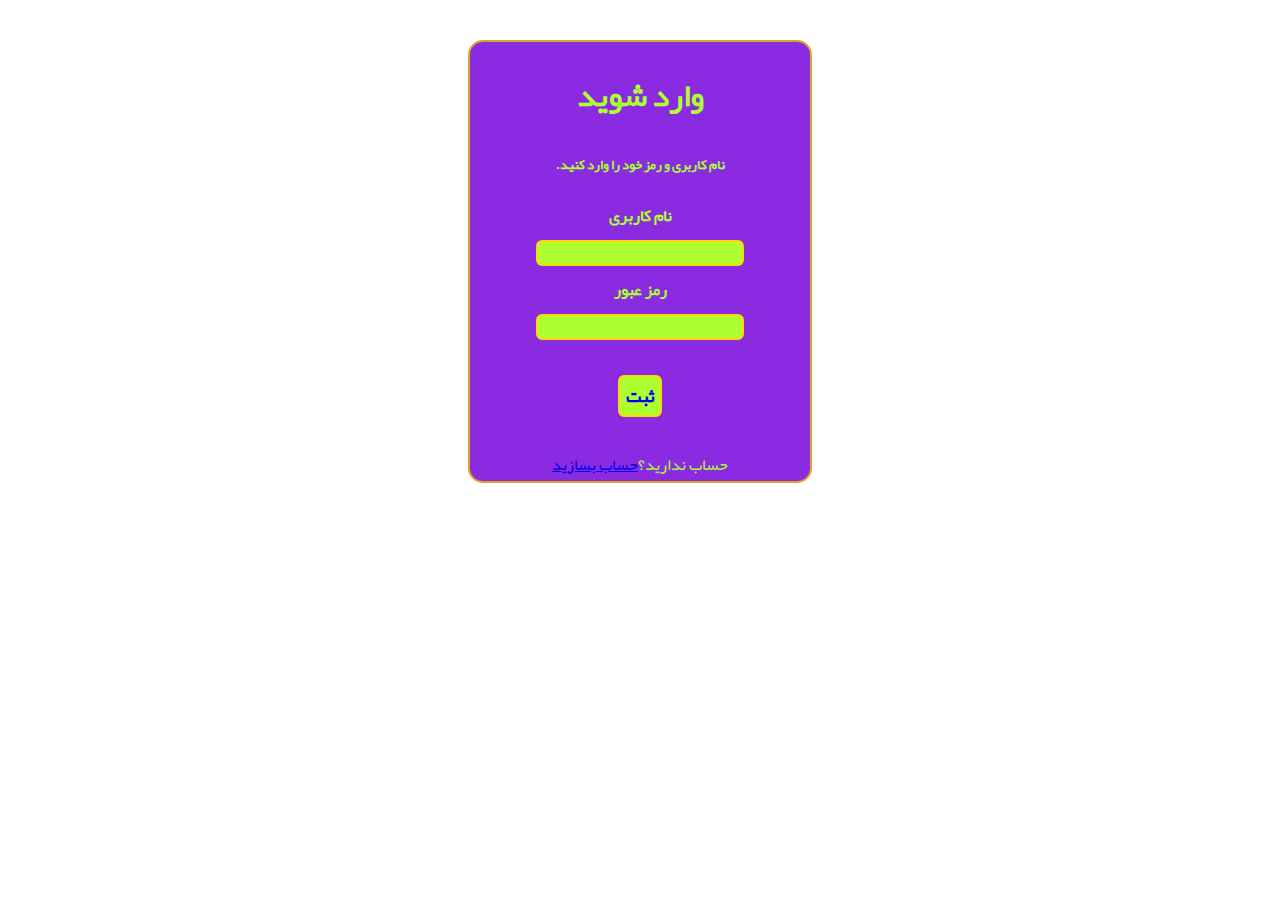
<file: login.html>
<!DOCTYPE html>
<html lang="en">
<head>
    <meta charset="UTF-8">
    <meta name="viewport" content="width=device-width, initial-scale=1.0">
    <title>جمین | فرم ثبت نام</title>
    <link rel="icon" href="./assets/logo-of-gemin.png">
    <link rel="stylesheet" href="./styles/style2.css">
    <link rel="stylesheet" href="./styles/style1.css">
    <style>
    @font-face {
        font-family: "Yekan";
        src: url('./font-family/yekan-font/Yekan.eot');
        src: url('Yekan.eot?#iefix') format('Yekan.eot'),
        url('./font-family/yekan-font/yekan-regular.woff') format('woff'),
        url('./font-family/yekan-font/Yekan.ttf') format('truetype');
        font-weight: normal;
        font-style: normal;
}
    </style>
</head>
<body>
    <section class="form-su">
        <h1 class="main-su">وارد شوید</h1>
        <h5 class="steve">نام کاربری و رمز خود را وارد کنید.</h5>
        <form class="po">
            <h4 class="gab">نام کاربری</h4>
            <input class="em" type="text" required/>
            <h4 class="gab">رمز عبور</h4>
            <input class="em" type="text" required/>
            <br><br>
            <button class="submit"><a class="mp" href="./index.html">ثبت</a></button>
        </form>
        <br>
        <span class="book">حساب ندارید؟</span><span class="tab"><a href="./sign.html">حساب بسازید</a></span>
    </section>
</body>
</html>
</file>
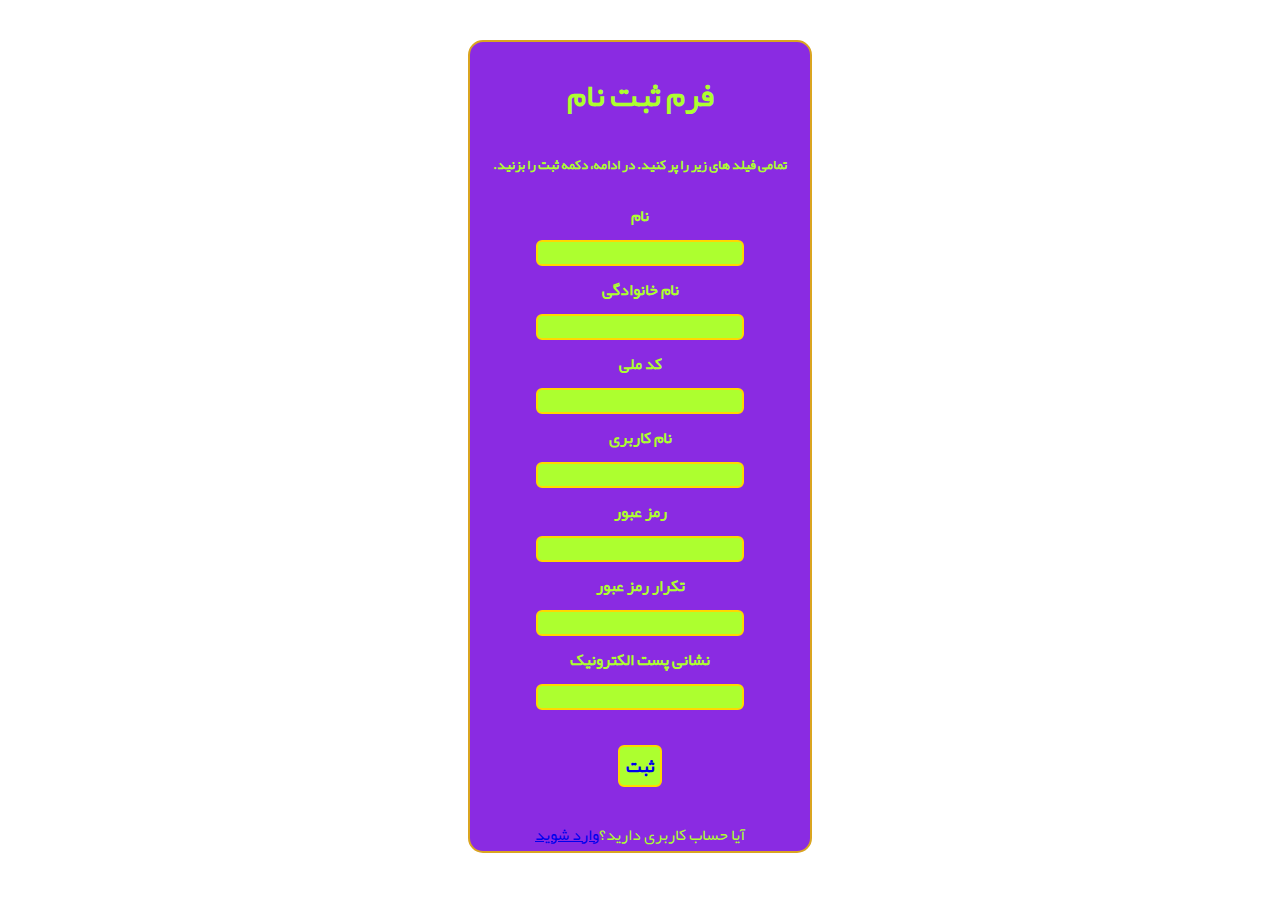
<file: sign.html>
<!DOCTYPE html>
<html lang="en">
<head>
    <meta charset="UTF-8">
    <meta name="viewport" content="width=device-width, initial-scale=1.0">
    <title>جمین | فرم ثبت نام</title>
    <link rel="icon" href="./assets/logo-of-gemin.png">
    <link rel="stylesheet" href="./styles/style2.css">
    <link rel="stylesheet" href="./styles/style1.css">
    <style>
    @font-face {
        font-family: "Yekan";
        src: url('./font-family/yekan-font/Yekan.eot');
        src: url('Yekan.eot?#iefix') format('Yekan.eot'),
        url('./font-family/yekan-font/yekan-regular.woff') format('woff'),
        url('./font-family/yekan-font/Yekan.ttf') format('truetype');
        font-weight: normal;
        font-style: normal;
}
    </style>
</head>
<body>
    <section class="form-su">
        <h1 class="main-su">فرم ثبت نام</h1>
        <h5 class="steve">تمامی فیلد های زیر را پر کنید. در ادامه، دکمه ثبت را بزنید.</h5>
        <form class="po">
            <h4 class="gab">نام</h4>
            <input class="em" type="text" required/>
            <h4 class="gab">نام خانوادگی</h4>
            <input class="em" type="text" required/>
            <h4 class="gab">کد ملی</h4>
            <input class="em" type="text" required/>
            <h4 class="gab">نام کاربری</h4>
            <input class="em" type="text" required/>
            <h4 class="gab">رمز عبور</h4>
            <input class="em" type="text" required/>
            <h4 class="gab">تکرار رمز عبور</h4>
            <input class="em" type="pass-in1" required/>
            <h4 class="gab">نشانی پست الکترونیک</h4>
            <input class="em" type="email" required/>
            <br><br>
            <button class="submit"><a class="mp" href="./index.html">ثبت</a></button>
        </form>
        <br>
        <span class="book">آیا حساب کاربری دارید؟</span><span class="tab"><a href="./login.html">وارد شوید</a></span>
    </section>
</body>
</html>
</file>
<file: styles/style2.css>
*{
    direction: rtl;   
}
body{
    margin: 0;
    padding: 0;

}
.form-su{
    margin-right: auto;
    margin-left: auto;
    background-color: blueviolet;
    width: 340px;
    margin-bottom: 40px;
    margin-top: 40px;
    text-align: center;
    font-family: "Yekan";
    border-radius: 15px;
    border: solid 2px goldenrod;
    color: greenyellow;
}
.gab{
    text-align: center;
    margin: 5px;
}
.po{
    justify-content: center;
    align-items: center;
    text-align: center;
}
.main-su{
    font-family: "Yekan";
}
.po input{
    width: 200px;
    height: 20px;
}
.em{
    background-color: greenyellow;
    color: blueviolet;
    border: 2px solid gold;
    border-radius: 6px;
}
.submit{
    background-color: greenyellow;
    color: blueviolet;
    border: 2px solid gold;
    border-radius: 6px;
}
.mp{
    text-decoration: none;
    font-family: "Yekan";
    font-weight: 600;
    font-size: large;
}
</file>
<file: styles/style1.css>
body{
    margin: 0;
    padding: 0;
}
.copy{
    width: 100%;
    background-color: blueviolet;
}
.col{
    font-family: "Yekan";
}
.copy .col{
    text-align: center;
    color: greenyellow;
}
.copysign{
    font-family: 'Times New Roman', Times, serif;
}
.pack-heading{
    text-align: center;
    font-family: "Yekan";
    font-size: 35px;
    text-shadow: 5px 5px 4px rgba(38, 255, 0, 0.511);
    color: rgb(95, 31, 155);
    font-weight: 5000;
}
.cart-img{
    width: 50px;
    height: 30px;
    margin-top: 4px;
    margin-left: 5px;
}
.tt li a:hover{
    background-color: rgba(255, 255, 255, 0);
}
.navbar{
    background-color: rgb(137, 43, 226);
    margin: 0;
    top: 0;
    position: sticky;
    display: flex;
    width: 100%;
    justify-content: space-between;
    height: 80px;
}
.asparagus{
    padding: 1.1rem 3rem 1.0rem;
    justify-content: space-between;
    display: flex;
    width: 100%;
}
.asparagus ul{
    display: flex;
    flex-direction: row;
    list-style: none;
    align-items: center;
    margin: 0;
}
.asparagus ul li a {
    padding: 0.75rem;
    margin: 0;
    text-decoration: none;
    color: greenyellow;
}
.asparagus ul li a:hover {
   background-color: greenyellow;
   color: blueviolet;
   border-radius: 5px;
} 
.cart-box{
    background-color: greenyellow;
    width: 43px ;
    height: 38px ;
    justify-content: center;
    padding-top: 2px;
    padding-left: 3px;
    border-radius: 9px;
    margin-top: 5px;
    margin-right: -1.5px;
}
.gemin{
    margin: 0;
    font-family: "Yekan";
    margin-top: -15px;
    font-weight: 5000;
    color: greenyellow;
    font-size: xx-large;
}
.font-nav{
    font-family: "Yekan";
}
.site-label{
    padding-right: 100px;
    padding-top: -100px;
    transform: translate(80 80);
    font-family: "Yekan";
    color: greenyellow;
}
.log{
    font-weight: 700;
    font-family: "Yekan";
}
.kj{
    width: 15px;
    
}
.pop{
    background-color: blueviolet;
    width: 160px;
    border-radius: 10px;
    justify-content: center;
    margin-right: auto;
    margin-left: auto;
    height: auto;
    margin-top: 40px;
    padding-top: 8px;
}
.pencil{
    width: 150px;
}
.btn{
    margin-right: auto;
    background-color: greenyellow;
    width: 120px;
    margin-left: auto;
    text-align: center;
    border-radius: 15px;
    margin-top: 20px;
}
.class{
    font-family: "Yekan";
    font-size: large;
    font-weight: 900;
}
.items{
    display: flex;
    padding-right: 7.9rem;
    padding-left: 7rem;
}
.item{
    width: 140px;
    background-color: gold;
    margin: 0.6rem;
    text-align: center;
    height: 180px;
    border: solid 2px goldenrod;
    border-radius: 10px;
}
.pir{
    font-family: "Yekan";
    font-size: medium;
    margin: 0;
}
.mir{
    font-family: "Yekan";
    font-size: small;
    margin: 0;
}
.butn{
    background-color: blueviolet;
    color: greenyellow;
    font-family: "Yekan";
    font-size: medium;
    font-weight: 700;
    border-radius: 6px;
}
#id{
    margin-top: 21px;
}
.butn:hover{
    background-color: greenyellow;
    color: blueviolet;
    font-family: "Yekan";
    font-size: medium;
    font-weight: 700;
    border-radius: 6px;
}
#bt{
    margin-top: 5px;
    font-size: x-small;
}
.g{
    text-decoration: line-through;
    color: gold;
}
.we{
    color: blueviolet;
}
#bt1{
    font-size:9px;
    margin-top: 7px;
}
.link-bar{
    background-color: rgb(137, 43, 226);
    margin: 0;
    bottom: 0;
    display: flex;
    width: 100%;
    justify-content: space-between;
    height: 320px;
}
.horror{
    height: 1px;
    width: 100%;
    background-color: greenyellow;
}
.link-bar ul li a{
    font-family: "Yekan";
    text-decoration: none;
    color: greenyellow;
    font-size: large;
}
.link-bar ul li{
    list-style: none;
}
.link-bar h3{
    color: greenyellow;
    margin-right: 2rem;
    margin-left: 2rem;
    margin-top: 2rem;
    margin-bottom: 0;
    font-size: xx-large;
    text-align: center;
}
.link-bar{
    font-family: "Yekan";
}
.link-bar ul{
    
    justify-content: center;
    padding: 0;
    text-align: center;
}
.potato{
    margin: 1rem;
    margin-top: 0;
}
</file>
